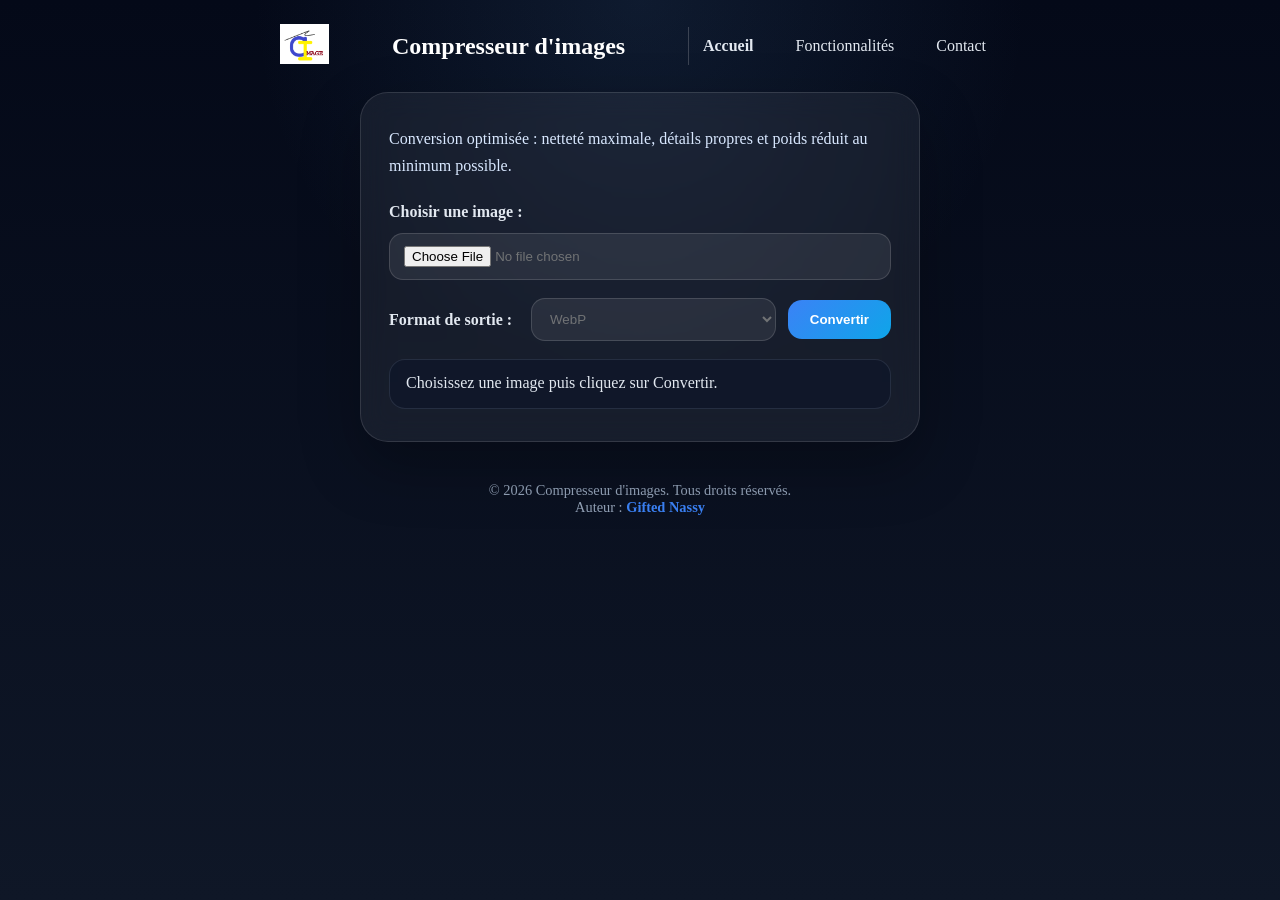
<file: index.html>
<!DOCTYPE html>
<html lang="fr">
<head>
    <meta name="google-site-verification" content="CJo0V6aPEqwOE3FvRVRm5YWR2tJHbsFE2-GlWCla7rk" />
    <meta charset="UTF-8">
    <meta name="viewport" content="width=device-width, initial-scale=1.0">
    <meta name="description" content="Compresseur d'images en ligne : convertissez vos images en WebP, AVIF, JPEG, PNG ou BMP avec une compression optimisée pour un poids inférieur à 10 Ko tout en préservant la qualité.">
    <meta name="keywords" content="compresseur d'images, conversion d'images, WebP, AVIF, JPEG, PNG, BMP, compression d'images en ligne, optimisation d'images, réduction de taille d'images">
    <meta name="author" content="Gifted Nassy">
    <meta property="og:title" content="Compresseur d'images en ligne - Convertisseur WebP, AVIF, JPEG, PNG, BMP">
    <meta property="og:description" content="Compresseur d'images en ligne : convertissez vos images en WebP, AVIF, JPEG, PNG ou BMP avec une compression optimisée pour un poids inférieur à 10 Ko tout en préservant la qualité.">
    <meta property="og:image" content="https://giftednassy-netizen.github.io/compresseur_images/assets/preview.png">
    <link rel="icon" type="image/png" href="images/icon_ci.png">
    <link rel="stylesheet" href="style.css">
    <title>Compresseur images</title>
</head>
<body>
    <header>
        <nav>
            <div class="logo">
                <!-- Logo -->
        <a href="#">
            <img src="images/icon_ci.png" alt="icon" height="40">
        </a>
            </div>
                <h1>Compresseur d'images</h1>
            <ul>
                <li><a href="#accueil" id="accueil">Accueil</a></li>
                <li><button type="button" id="functionalitiesLink">Fonctionnalités</button></li>
                <li><button type="button" id="contactLink">Contact</button></li>
            </ul>
        </nav>
    </header>
    <main>
        <p class="lead">Conversion optimisée : netteté maximale, détails propres et poids réduit au minimum possible.</p>

        <div class="controls">
            <label for="imageInput">Choisir une image :</label>
            <input type="file" id="imageInput" accept="image/*">
        </div>

        <div class="controls">
            <label for="formatSelect">Format de sortie :</label>
            <select id="formatSelect">
                <option value="image/webp">WebP</option>
                <option value="image/avif">AVIF</option>
                <option value="image/jpeg">JPEG</option>
                <option value="image/png">PNG</option>
                <option value="image/bmp">BMP</option>
            </select>
            <button id="convertButton">Convertir</button>
        </div>

        <p id="status">Choisissez une image puis cliquez sur Convertir.</p>

        <div id="progressContainer" class="progress-container" hidden>
            <div class="progress-bar">
                <div id="progressFill" class="progress-fill"></div>
            </div>
            <div class="progress-text">
                <span id="progressPercent">0%</span>
            </div>
        </div>

        <canvas id="canvas"></canvas>
    </main>

    <div id="functionalitiesModal" class="modal" hidden>
        <div class="modal-content">
            <div class="modal-header">
                <h2>Fonctionnalités</h2>
                <button class="modal-close" id="closeFunctionalitiesModal">&times;</button>
            </div>
            <div class="modal-body">
                <ul class="features-list">
                    <li>🚀 Compression ultra-rapide avec algorithme binaire optimisé</li>
                    <li>📊 Réduction de taille jusqu'à moins de 10 Ko</li>
                    <li>📸 Netteté maximale : rendu haute qualité</li>
                    <li>🙋 Support multi-formats : WebP, AVIF, JPEG, PNG, BMP</li>
                    <li>📄 Barre de progression en temps réel</li>
                    <li>🗣️ Optimisation automatique qualité vs résolution</li>
                    <li>💾 Téléchargement instant du fichier compresé</li>
                    <li>🔍 Pas d'envoi sur serveur : tout se passe dans votre navigateur</li>
                </ul>
            </div>
        </div>
    </div>

    <div id="contactModal" class="modal" hidden>
        <div class="modal-content">
            <div class="modal-header">
                <h2>Nous contacter</h2>
                <button class="modal-close" id="closeModal">&times;</button>
            </div>
            <div class="modal-body">
                <p>Vous pouvez me joindre via :</p>
                <div class="contact-item">
                    <span class="contact-label">📧 Email :</span>
                    <a href="mailto:giftednsg@gmail.com" class="contact-link">giftednsg@gmail.com</a>
                </div>
                <div class="contact-item">
                    <span class="contact-label">💬 WhatsApp :</span>
                    <a href="https://wa.me/243995658043" target="_blank" class="contact-link">+243 995 658 043</a>
                </div>
            </div>
        </div>
    </div>
    <footer>
        <p>&copy; 2026 Compresseur d'images. Tous droits réservés. <br />
            Auteur : <a href="https://giftednassy-netizen.github.io/portfolio/index.html" target="_blank">Gifted Nassy</a>
        </p>
    </footer>
    <script>
        const input = document.getElementById("imageInput");
        const formatSelect = document.getElementById("formatSelect");
        const convertButton = document.getElementById("convertButton");
        const status = document.getElementById("status");
        const progressContainer = document.getElementById("progressContainer");
        const progressFill = document.getElementById("progressFill");
        const progressPercent = document.getElementById("progressPercent");
        const canvas = document.getElementById("canvas");
        const ctx = canvas.getContext("2d");
        ctx.imageSmoothingEnabled = true;
        ctx.imageSmoothingQuality = "high";
        const MAX_BYTES = 10 * 1024;
        let currentImage = null;
        let currentFile = null;

        // Gestion de la modale Contact
        const contactLink = document.getElementById("contactLink");
        const contactModal = document.getElementById("contactModal");
        const closeModal = document.getElementById("closeModal");

        contactLink.addEventListener("click", (e) => {
            e.preventDefault();
            contactModal.removeAttribute("hidden");
        });

        closeModal.addEventListener("click", () => {
            contactModal.setAttribute("hidden", "");
        });

        contactModal.addEventListener("click", (e) => {
            if (e.target === contactModal) {
                contactModal.setAttribute("hidden", "");
            }
        });

        // Gestion de la modale Fonctionnalités
        const functionalitiesLink = document.getElementById("functionalitiesLink");
        const functionalitiesModal = document.getElementById("functionalitiesModal");
        const closeFunctionalitiesModal = document.getElementById("closeFunctionalitiesModal");

        functionalitiesLink.addEventListener("click", (e) => {
            e.preventDefault();
            functionalitiesModal.removeAttribute("hidden");
        });

        closeFunctionalitiesModal.addEventListener("click", () => {
            functionalitiesModal.setAttribute("hidden", "");
        });

        functionalitiesModal.addEventListener("click", (e) => {
            if (e.target === functionalitiesModal) {
                functionalitiesModal.setAttribute("hidden", "");
            }
        });

        document.addEventListener("keydown", (e) => {
            if (e.key === "Escape") {
                if (!contactModal.hasAttribute("hidden")) {
                    contactModal.setAttribute("hidden", "");
                }
                if (!functionalitiesModal.hasAttribute("hidden")) {
                    functionalitiesModal.setAttribute("hidden", "");
                }
            }
        });

        function formatBytes(bytes) {
            return `${(bytes / 1024).toFixed(2)} Ko`;
        }

        function showProgress(percent, text) {
            progressContainer.style.display = "block";
            progressFill.style.width = `${percent}%`;
            progressPercent.textContent = `${percent}%`;
            status.textContent = text;
        }

        function hideProgress() {
            progressContainer.style.display = "none";
            progressFill.style.width = "0%";
            progressPercent.textContent = "0%";
        }

        function getExtension(type) {
            if (type === "image/jpeg") return "jpg";
            if (type === "image/png") return "png";
            if (type === "image/webp") return "webp";
            if (type === "image/avif") return "avif";
            if (type === "image/bmp") return "bmp";
            return "img";
        }

        function createCanvas(width, height) {
            const offscreen = document.createElement("canvas");
            offscreen.width = width;
            offscreen.height = height;
            const offscreenCtx = offscreen.getContext("2d");
            offscreenCtx.imageSmoothingEnabled = true;
            offscreenCtx.imageSmoothingQuality = "high";
            return offscreen;
        }

        function drawHighQuality(canvas, image, width, height) {
            const ctx = canvas.getContext("2d");
            ctx.clearRect(0, 0, canvas.width, canvas.height);
            ctx.drawImage(image, 0, 0, width, height);
        }

        function toBlob(canvas, type, quality) {
            return new Promise((resolve) => {
                canvas.toBlob((blob) => resolve(blob), type, quality);
            });
        }

        async function findBestQuality(image, type, width, height, targetBytes) {
            const minQuality = 0.40;
            const maxQuality = 1.0;
            const maxIterations = 7;
            let best = null;
            let low = minQuality;
            let high = maxQuality;
            let lastBlob = null;

            for (let i = 0; i < maxIterations; i += 1) {
                const quality = parseFloat(((low + high) / 2).toFixed(3));
                const currentCanvas = createCanvas(width, height);
                drawHighQuality(currentCanvas, image, width, height);
                const blob = await toBlob(currentCanvas, type, quality);
                if (!blob) break;

                lastBlob = blob;
                const percent = Math.round(((i + 1) / maxIterations) * 45);
                showProgress(percent, `Recherche qualité ${Math.round(quality * 100)}%...`);

                if (blob.size <= targetBytes) {
                    best = { blob, quality };
                    low = Math.min(high, quality + 0.01);
                } else {
                    high = Math.max(minQuality, quality - 0.01);
                }

                if (high - low < 0.02) break;
            }

            return best || (lastBlob ? { blob: lastBlob, quality: minQuality } : null);
        }

        async function findBestScale(image, type, width, height, quality, targetBytes) {
            const minScale = 0.25;
            const maxIterations = 8;
            let low = minScale;
            let high = 1.0;
            let best = null;
            let lastBlob = null;

            for (let i = 0; i < maxIterations; i += 1) {
                const scale = parseFloat(((low + high) / 2).toFixed(3));
                const scaledWidth = Math.max(1, Math.round(width * scale));
                const scaledHeight = Math.max(1, Math.round(height * scale));
                const currentCanvas = createCanvas(scaledWidth, scaledHeight);
                drawHighQuality(currentCanvas, image, scaledWidth, scaledHeight);
                const blob = await toBlob(currentCanvas, type, quality);
                if (!blob) break;

                lastBlob = blob;
                const percent = 50 + Math.round(((i + 1) / maxIterations) * 45);
                showProgress(Math.min(percent, 99), `Recherche résolution ${scaledWidth}x${scaledHeight}...`);

                if (blob.size <= targetBytes) {
                    best = { blob, width: scaledWidth, height: scaledHeight };
                    low = Math.min(high, scale + 0.01);
                } else {
                    high = Math.max(minScale, scale - 0.01);
                }

                if (high - low < 0.02) break;
            }

            return best || (lastBlob ? { blob: lastBlob, width: Math.round(width * low), height: Math.round(height * low) } : null);
        }

        async function compressCanvas(image, type) {
            const canUseQuality = ["image/webp", "image/avif", "image/jpeg"].includes(type);
            const width = canvas.width;
            const height = canvas.height;
            let result = null;

            if (canUseQuality) {
                const qualityResult = await findBestQuality(image, type, width, height, MAX_BYTES);
                if (qualityResult && qualityResult.blob && qualityResult.blob.size <= MAX_BYTES) {
                    showProgress(100, `Compression réussie : ${formatBytes(qualityResult.blob.size)}.`);
                    return { ...qualityResult, width, height };
                }

                const quality = qualityResult ? qualityResult.quality : 0.40;
                result = await findBestScale(image, type, width, height, quality, MAX_BYTES);
            } else {
                result = await findBestScale(image, type, width, height, undefined, MAX_BYTES);
            }

            if (result && result.blob && result.blob.size <= MAX_BYTES) {
                showProgress(100, `Compression optimisée : ${formatBytes(result.blob.size)}.`);
            } else if (result && result.blob) {
                showProgress(100, `Taille minimale atteinte : ${formatBytes(result.blob.size)}.`);
            }

            return result;
        }

        input.addEventListener("change", async (event) => {
            const file = event.target.files[0];
            if (!file) {
                status.textContent = "Aucun fichier sélectionné.";
                return;
            }

            status.textContent = "Image chargée, choisissez un format puis cliquez sur Convertir.";
            currentFile = file;
            const imageUrl = URL.createObjectURL(file);
            const img = new Image();
            img.src = imageUrl;
            img.onload = () => {
                currentImage = img;
                canvas.width = img.width;
                canvas.height = img.height;
                ctx.drawImage(img, 0, 0);
                URL.revokeObjectURL(imageUrl);
            };
            img.onerror = () => {
                URL.revokeObjectURL(imageUrl);
                status.textContent = "Erreur : impossible de charger l'image.";
                currentImage = null;
                currentFile = null;
            };
        });

        convertButton.addEventListener("click", async () => {
            if (!currentImage || !currentFile) {
                status.textContent = "Veuillez sélectionner d'abord une image.";
                return;
            }

            const selectedType = formatSelect.value;
            const extension = getExtension(selectedType);
            status.textContent = "Conversion en cours...";
            showProgress(0, "Démarrage de la conversion...");

            const result = await compressCanvas(currentImage, selectedType);
            if (!result || !result.blob) {
                status.textContent = "Erreur : impossible de convertir l'image.";
                hideProgress();
                return;
            }

            const finalSize = formatBytes(result.blob.size);
            const fileName = currentFile.name.replace(/\.[^.]+$/, "") + `-converti.${extension}`;
            const link = document.createElement("a");
            link.href = URL.createObjectURL(result.blob);
            link.download = fileName;
            link.click();

            if (result.blob.size <= MAX_BYTES) {
                showProgress(100, `Conversion réussie : ${finalSize} (${extension.toUpperCase()})`);
            } else {
                showProgress(100, `Conversion terminée : ${finalSize}. Impossible d'atteindre 10 Ko sans réduire davantage la résolution ou la qualité.`);
            }
        });
    </script>
</body>
</html>
</file>
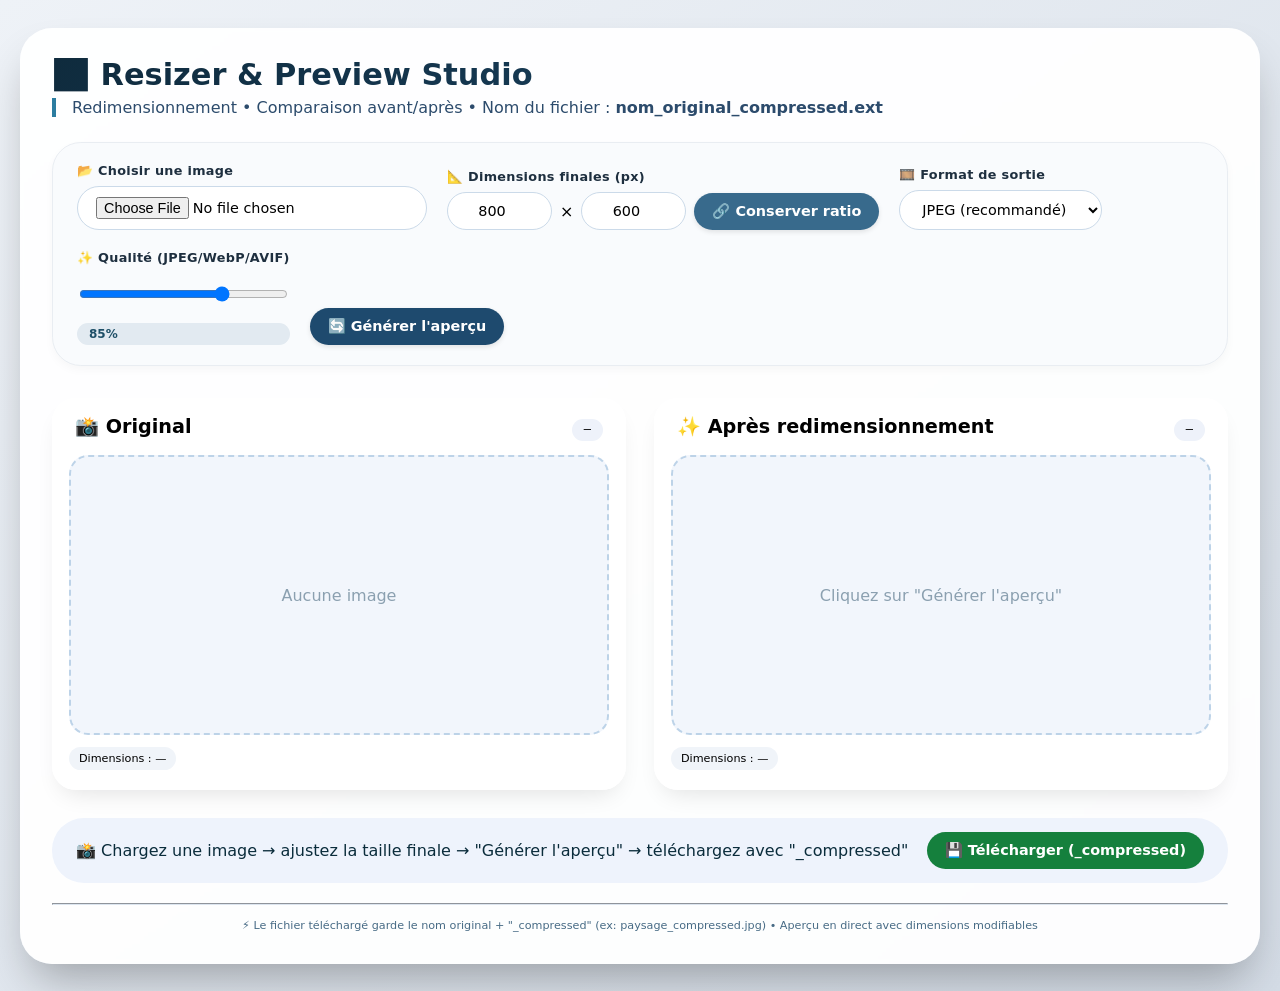
<file: final.html>
<!DOCTYPE html>
<html lang="en">

<head>
    <meta charset="UTF-8">
    <meta name="viewport" content="width=device-width, initial-scale=1.0, user-scalable=yes">
    <title>Image Resizer & Preview | Before/After + "_compressed" naming</title>
    <style>
        * {
            box-sizing: border-box;
        }

        body {
            font-family: system-ui, 'Segoe UI', 'Helvetica Neue', sans-serif;
            background: linear-gradient(145deg, #eef2f7 0%, #d4dce6 100%);
            margin: 0;
            min-height: 100vh;
            padding: 28px 20px;
            display: flex;
            justify-content: center;
            align-items: center;
        }

        .container {
            max-width: 1400px;
            width: 100%;
            background: rgba(255, 255, 255, 0.94);
            backdrop-filter: blur(2px);
            border-radius: 2rem;
            box-shadow: 0 25px 45px -12px rgba(0, 0, 0, 0.3);
            padding: 1.8rem 2rem 2rem;
            transition: all 0.2s;
        }

        h1 {
            font-size: 1.9rem;
            font-weight: 800;
            background: linear-gradient(135deg, #0f2b3d, #1e4a6e);
            background-clip: text;
            -webkit-background-clip: text;
            color: transparent;
            margin: 0 0 0.3rem 0;
        }

        .subtitle {
            color: #2c4b6c;
            border-left: 4px solid #2c7da0;
            padding-left: 16px;
            margin: 0 0 1.6rem 0;
            font-weight: 500;
        }

        /* controls panel */
        .toolbar {
            display: flex;
            flex-wrap: wrap;
            gap: 20px;
            align-items: flex-end;
            background: #f9fbfd;
            padding: 20px 24px;
            border-radius: 1.8rem;
            margin-bottom: 32px;
            box-shadow: 0 4px 10px rgba(0, 0, 0, 0.03);
            border: 1px solid #e9edf2;
        }

        .ctrl-group {
            display: flex;
            flex-direction: column;
            gap: 8px;
            min-width: 150px;
        }

        .ctrl-group label {
            font-weight: 700;
            font-size: 0.8rem;
            color: #1e2f3f;
            letter-spacing: 0.3px;
        }

        input,
        select,
        button {
            background: white;
            border: 1px solid #cbdae9;
            border-radius: 60px;
            padding: 10px 18px;
            font-size: 0.9rem;
            font-family: inherit;
            transition: 0.2s;
        }

        input:focus,
        select:focus {
            outline: none;
            border-color: #2c7da0;
            box-shadow: 0 0 0 3px rgba(44, 125, 160, 0.2);
        }

        button {
            background: #1e4a6e;
            color: white;
            font-weight: 600;
            border: none;
            cursor: pointer;
            box-shadow: 0 2px 5px rgba(0, 0, 0, 0.1);
        }

        button:hover {
            background: #0f3550;
            transform: scale(0.97);
        }

        .size-row {
            display: flex;
            gap: 8px;
            align-items: center;
            flex-wrap: wrap;
        }

        .size-row input {
            width: 105px;
            text-align: center;
        }

        .badge {
            background: #e2eaf1;
            border-radius: 40px;
            padding: 4px 12px;
            font-size: 0.75rem;
            font-weight: 600;
            color: #1f5068;
        }

        /* side by side preview */
        .preview-duo {
            display: flex;
            flex-wrap: wrap;
            gap: 28px;
            justify-content: center;
            margin: 20px 0 28px;
        }

        .preview-card {
            flex: 1;
            min-width: 260px;
            background: #ffffffdd;
            backdrop-filter: blur(2px);
            border-radius: 1.5rem;
            padding: 1rem 1rem 1.2rem;
            box-shadow: 0 12px 24px -10px rgba(0, 0, 0, 0.12);
            border: 1px solid rgba(255, 255, 255, 0.7);
        }

        .preview-header {
            display: flex;
            justify-content: space-between;
            align-items: baseline;
            flex-wrap: wrap;
            margin-bottom: 14px;
            padding: 0 6px;
        }

        .preview-header h3 {
            margin: 0;
            font-size: 1.2rem;
            font-weight: 700;
        }

        .file-size-badge {
            font-size: 0.75rem;
            background: #eef2fa;
            padding: 4px 12px;
            border-radius: 30px;
            font-family: monospace;
            font-weight: 500;
        }

        .image-preview-box {
            background: #f2f6fc;
            border-radius: 1.2rem;
            display: flex;
            justify-content: center;
            align-items: center;
            min-height: 280px;
            overflow: hidden;
            border: 2px dashed #bdd3e8;
        }

        .image-preview-box img {
            max-width: 100%;
            max-height: 380px;
            object-fit: contain;
            display: block;
            border-radius: 14px;
        }

        .dim-meta {
            margin-top: 12px;
            text-align: center;
            font-size: 0.7rem;
            font-weight: 500;
            background: #f0f4f9;
            padding: 5px 10px;
            border-radius: 28px;
            display: inline-block;
            width: auto;
        }

        .action-footer {
            background: #eef3fc;
            border-radius: 2rem;
            padding: 14px 24px;
            margin-top: 18px;
            display: flex;
            justify-content: space-between;
            align-items: center;
            flex-wrap: wrap;
            gap: 12px;
        }

        #statusMessage {
            font-weight: 500;
            color: #0a2c3b;
        }

        .download-btn {
            background: #15803d;
            box-shadow: none;
            font-weight: 700;
        }

        .download-btn:hover {
            background: #0f5e2e;
        }

        hr {
            margin: 20px 0 0;
            border-color: #dce5ef;
        }

        @media (max-width: 760px) {
            .container {
                padding: 1.2rem;
            }

            .toolbar {
                flex-direction: column;
                align-items: stretch;
            }
        }
    </style>
</head>

<body>
    <div class="container">
        <h1>🖼️ Resizer & Preview Studio</h1>
        <div class="subtitle">Redimensionnement • Comparaison avant/après • Nom du fichier :
            <strong>nom_original_compressed.ext</strong></div>

        <!-- controls -->
        <div class="toolbar">
            <div class="ctrl-group">
                <label>📂 Choisir une image</label>
                <input type="file" id="imageUpload" accept="image/jpeg,image/png,image/webp,image/bmp,image/avif">
            </div>

            <div class="ctrl-group">
                <label>📐 Dimensions finales (px)</label>
                <div class="size-row">
                    <input type="number" id="finalWidth" placeholder="Largeur" value="800" step="1" min="20">
                    <span>×</span>
                    <input type="number" id="finalHeight" placeholder="Hauteur" value="600" step="1" min="20">
                    <button type="button" id="toggleRatioBtn" style="background:#386a8c;">🔗 Conserver ratio</button>
                </div>
            </div>

            <div class="ctrl-group">
                <label>🎞️ Format de sortie</label>
                <select id="outputType">
                    <option value="image/jpeg">JPEG (recommandé)</option>
                    <option value="image/png">PNG</option>
                    <option value="image/webp">WebP</option>
                    <option value="image/avif">AVIF</option>
                </select>
            </div>

            <div class="ctrl-group">
                <label>✨ Qualité (JPEG/WebP/AVIF)</label>
                <input type="range" id="qualityControl" min="0.4" max="1.0" step="0.01" value="0.85">
                <span id="qualityPercent" class="badge">85%</span>
            </div>
            <button id="refreshPreviewBtn">🔄 Générer l'aperçu</button>
        </div>

        <!-- BEFORE / AFTER preview side by side -->
        <div class="preview-duo">
            <!-- Original -->
            <div class="preview-card">
                <div class="preview-header">
                    <h3>📸 Original</h3>
                    <span class="file-size-badge" id="originalFileSize">—</span>
                </div>
                <div class="image-preview-box" id="originalPreviewZone">
                    <div style="color:#8ba0b0; padding: 2rem;">Aucune image</div>
                </div>
                <div class="dim-meta" id="originalDimensions">Dimensions : —</div>
            </div>

            <!-- After (compressed/resized) -->
            <div class="preview-card">
                <div class="preview-header">
                    <h3>✨ Après redimensionnement</h3>
                    <span class="file-size-badge" id="resizedFileSize">—</span>
                </div>
                <div class="image-preview-box" id="resizedPreviewZone">
                    <div style="color:#8ba0b0; padding: 2rem;">Cliquez sur "Générer l'aperçu"</div>
                </div>
                <div class="dim-meta" id="resizedDimensions">Dimensions : —</div>
            </div>
        </div>

        <div class="action-footer">
            <div id="statusMessage">✅ Prêt. Chargez une image, ajustez la taille, puis générez l'aperçu.</div>
            <button id="downloadResizedBtn" class="download-btn" disabled>💾 Télécharger (_compressed)</button>
        </div>
        <hr />
        <div style="font-size: 0.7rem; text-align: center; margin-top: 14px; color: #476b85;">
            ⚡ Le fichier téléchargé garde le nom original + "_compressed" (ex: paysage_compressed.jpg) • Aperçu en
            direct avec dimensions modifiables
        </div>
    </div>

    <script>
        // DOM elements
        const uploadInput = document.getElementById('imageUpload');
        const widthInput = document.getElementById('finalWidth');
        const heightInput = document.getElementById('finalHeight');
        const toggleRatioBtn = document.getElementById('toggleRatioBtn');
        const formatSelect = document.getElementById('outputType');
        const qualitySlider = document.getElementById('qualityControl');
        const qualitySpan = document.getElementById('qualityPercent');
        const refreshBtn = document.getElementById('refreshPreviewBtn');
        const downloadBtn = document.getElementById('downloadResizedBtn');
        const statusDiv = document.getElementById('statusMessage');

        // preview containers & infos
        const originalPreviewZone = document.getElementById('originalPreviewZone');
        const resizedPreviewZone = document.getElementById('resizedPreviewZone');
        const originalFileSizeSpan = document.getElementById('originalFileSize');
        const resizedFileSizeSpan = document.getElementById('resizedFileSize');
        const originalDimensionsSpan = document.getElementById('originalDimensions');
        const resizedDimensionsSpan = document.getElementById('resizedDimensions');

        // state
        let originalImageFile = null;          // raw uploaded file
        let originalImgElement = null;          // HTMLImageElement (original)
        let originalBlobURL = null;
        let originalWidth = 0, originalHeight = 0;
        let currentResizedBlob = null;          // latest generated blob
        let currentResizedObjectUrl = null;     // for preview cleanup
        let keepAspectRatio = true;              // default locked ratio

        // original filename (without extension)
        let originalBaseName = "";
        let originalExtension = "jpg";

        // helper: format bytes
        function formatBytes(bytes) {
            if (bytes === 0) return '0 B';
            const k = 1024;
            const sizes = ['B', 'KB', 'MB'];
            const i = Math.floor(Math.log(bytes) / Math.log(k));
            return parseFloat((bytes / Math.pow(k, i)).toFixed(1)) + ' ' + sizes[i];
        }

        // extract base name and extension from file
        function parseOriginalFileName(file) {
            if (!file) return { base: "image", ext: "jpg" };
            const fullName = file.name;
            const lastDot = fullName.lastIndexOf('.');
            if (lastDot === -1) return { base: fullName, ext: "" };
            const base = fullName.substring(0, lastDot);
            const ext = fullName.substring(lastDot + 1).toLowerCase();
            return { base, ext };
        }

        // update original preview area and dimensions + file size
        function updateOriginalPreviewUI() {
            if (originalImgElement && originalImgElement.complete && originalImgElement.naturalWidth > 0) {
                originalPreviewZone.innerHTML = '';
                const imgClone = document.createElement('img');
                imgClone.src = originalImgElement.src;
                imgClone.style.maxWidth = '100%';
                imgClone.style.maxHeight = '380px';
                imgClone.style.borderRadius = '14px';
                originalPreviewZone.appendChild(imgClone);
                originalDimensionsSpan.innerText = `Dimensions : ${originalImgElement.naturalWidth} × ${originalImgElement.naturalHeight}`;
                if (originalImageFile) {
                    originalFileSizeSpan.innerText = formatBytes(originalImageFile.size);
                } else {
                    originalFileSizeSpan.innerText = '—';
                }
            } else {
                originalPreviewZone.innerHTML = '<div style="color:#8ba0b0; padding: 2rem;">Aucune image valide</div>';
                originalDimensionsSpan.innerText = 'Dimensions : —';
                originalFileSizeSpan.innerText = '—';
            }
        }

        // generate resized image from current settings (dimensions, format, quality)
        async function generateResizedBlob() {
            if (!originalImgElement || !originalImgElement.complete || originalImgElement.naturalWidth === 0) {
                statusDiv.innerText = '❌ Image originale manquante. Veuillez en charger une.';
                return null;
            }

            let targetW = parseInt(widthInput.value, 10);
            let targetH = parseInt(heightInput.value, 10);
            if (isNaN(targetW) || targetW < 4) targetW = 100;
            if (isNaN(targetH) || targetH < 4) targetH = 100;

            // handle aspect ratio lock
            if (keepAspectRatio && originalImgElement.naturalWidth && originalImgElement.naturalHeight) {
                const ratio = originalImgElement.naturalWidth / originalImgElement.naturalHeight;
                targetH = Math.round(targetW / ratio);
                heightInput.value = targetH;
            }

            targetW = Math.max(4, targetW);
            targetH = Math.max(4, targetH);

            // create canvas and draw high quality resized image
            const canvas = document.createElement('canvas');
            canvas.width = targetW;
            canvas.height = targetH;
            const ctx = canvas.getContext('2d');
            ctx.imageSmoothingEnabled = true;
            ctx.imageSmoothingQuality = 'high';
            ctx.drawImage(originalImgElement, 0, 0, targetW, targetH);

            const mimeType = formatSelect.value;
            let qualityVal = parseFloat(qualitySlider.value);
            if (isNaN(qualityVal)) qualityVal = 0.85;
            qualityVal = Math.min(1.0, Math.max(0.1, qualityVal));

            // for PNG quality param is ignored (but fine)
            const useQuality = (mimeType === 'image/png') ? undefined : qualityVal;

            return new Promise((resolve) => {
                canvas.toBlob((blob) => {
                    if (!blob) {
                        resolve(null);
                        return;
                    }
                    resolve({ blob, width: targetW, height: targetH });
                }, mimeType, useQuality);
            });
        }

        // refresh the AFTER preview and store blob for download
        async function refreshAfterPreview() {
            if (!originalImgElement || !originalImgElement.complete) {
                statusDiv.innerText = '⚠️ Chargez d\'abord une image.';
                return false;
            }

            statusDiv.innerText = '⏳ Redimensionnement et compression en cours...';
            const result = await generateResizedBlob();
            if (!result || !result.blob) {
                statusDiv.innerText = '❌ Erreur lors du redimensionnement. Essayez d\'autres dimensions.';
                downloadBtn.disabled = true;
                return false;
            }

            // cleanup previous object URL
            if (currentResizedObjectUrl) {
                URL.revokeObjectURL(currentResizedObjectUrl);
                currentResizedObjectUrl = null;
            }

            currentResizedBlob = result.blob;
            const previewUrl = URL.createObjectURL(result.blob);
            currentResizedObjectUrl = previewUrl;

            // display resized preview
            const resizedImg = new Image();
            resizedImg.onload = () => {
                resizedPreviewZone.innerHTML = '';
                const displayImg = document.createElement('img');
                displayImg.src = previewUrl;
                displayImg.style.maxWidth = '100%';
                displayImg.style.maxHeight = '380px';
                displayImg.style.borderRadius = '14px';
                resizedPreviewZone.appendChild(displayImg);
                resizedFileSizeSpan.innerText = formatBytes(result.blob.size);
                resizedDimensionsSpan.innerText = `Dimensions : ${result.width} × ${result.height}`;
                statusDiv.innerText = `✅ Aperçu mis à jour — Taille finale : ${formatBytes(result.blob.size)} (${result.width}×${result.height})`;
                downloadBtn.disabled = false;
            };
            resizedImg.onerror = () => {
                resizedPreviewZone.innerHTML = '<div style="color:#8ba0b0; padding: 2rem;">Erreur affichage aperçu</div>';
                statusDiv.innerText = '⚠️ Aperçu indisponible mais vous pouvez télécharger.';
                downloadBtn.disabled = false;
            };
            resizedImg.src = previewUrl;
            return true;
        }

        // load new image from file, reset states and update both sides
        function loadImage(file) {
            if (!file || !file.type.startsWith('image/')) {
                statusDiv.innerText = '❌ Fichier non valide (image requise).';
                return;
            }

            if (originalBlobURL) {
                URL.revokeObjectURL(originalBlobURL);
                originalBlobURL = null;
            }

            const url = URL.createObjectURL(file);
            originalBlobURL = url;
            const img = new Image();
            img.onload = () => {
                originalImgElement = img;
                originalImageFile = file;
                originalWidth = img.naturalWidth;
                originalHeight = img.naturalHeight;

                // extract original name info
                const nameInfo = parseOriginalFileName(file);
                originalBaseName = nameInfo.base;
                originalExtension = nameInfo.ext || (file.type === 'image/jpeg' ? 'jpg' : 'png');

                // set initial target dimensions respecting ratio lock (max recommended width 800)
                if (keepAspectRatio) {
                    let suggestedWidth = Math.min(originalWidth, 800);
                    let suggestedHeight = Math.round(suggestedWidth / (originalWidth / originalHeight));
                    widthInput.value = suggestedWidth;
                    heightInput.value = suggestedHeight;
                } else {
                    widthInput.value = Math.min(originalWidth, 800);
                    heightInput.value = Math.min(originalHeight, 600);
                }

                updateOriginalPreviewUI();
                // auto-generate first preview
                refreshAfterPreview().catch(e => {
                    statusDiv.innerText = 'Erreur preview: ' + e.message;
                });
            };
            img.onerror = () => {
                statusDiv.innerText = '❌ Impossible de décoder l\'image.';
                originalImgElement = null;
                originalImageFile = null;
                updateOriginalPreviewUI();
                resizedPreviewZone.innerHTML = '<div style="color:#8ba0b0; padding: 2rem;">Redimensionnement impossible</div>';
                downloadBtn.disabled = true;
            };
            img.src = url;
        }

        // handle file upload
        uploadInput.addEventListener('change', (e) => {
            const file = e.target.files[0];
            if (file) {
                loadImage(file);
            } else {
                originalImgElement = null;
                originalImageFile = null;
                updateOriginalPreviewUI();
                resizedPreviewZone.innerHTML = '<div style="color:#8ba0b0; padding: 2rem;">Aucune image sélectionnée</div>';
                downloadBtn.disabled = true;
                statusDiv.innerText = '📁 Choisissez une image pour commencer.';
            }
        });

        // quality slider display & live update can be triggered by refresh button
        qualitySlider.addEventListener('input', (e) => {
            const val = Math.round(parseFloat(e.target.value) * 100);
            qualitySpan.innerText = `${val}%`;
            if (originalImgElement) {
                // optional: auto refresh when slider changes? we do it via refresh button, but we can call if desired
                // but better UX: user clicks generate to avoid lag, but I'll let refresh button do it. 
            }
        });

        // manual refresh button
        refreshBtn.addEventListener('click', () => {
            if (!originalImgElement) {
                statusDiv.innerText = 'Veuillez d\'abord charger une image.';
                return;
            }
            // apply dimension ratio check before refresh
            if (keepAspectRatio && originalImgElement.naturalWidth) {
                const currentW = parseInt(widthInput.value, 10);
                if (!isNaN(currentW) && currentW > 0) {
                    const ratio = originalImgElement.naturalWidth / originalImgElement.naturalHeight;
                    const newH = Math.round(currentW / ratio);
                    heightInput.value = newH;
                }
            }
            refreshAfterPreview();
        });

        // Toggle aspect ratio lock
        toggleRatioBtn.addEventListener('click', () => {
            keepAspectRatio = !keepAspectRatio;
            toggleRatioBtn.innerText = keepAspectRatio ? '🔗 Conserver ratio' : '🔓 Ratio libre';
            toggleRatioBtn.style.background = keepAspectRatio ? '#386a8c' : '#8faaaf';
            if (keepAspectRatio && originalImgElement && originalImgElement.naturalWidth) {
                const currentWidth = parseInt(widthInput.value, 10);
                if (!isNaN(currentWidth) && currentWidth > 0) {
                    const ratio = originalImgElement.naturalWidth / originalImgElement.naturalHeight;
                    const correctHeight = Math.round(currentWidth / ratio);
                    heightInput.value = correctHeight;
                    refreshAfterPreview();  // update preview after ratio adjustment
                } else {
                    refreshAfterPreview();
                }
            } else if (!keepAspectRatio && originalImgElement) {
                refreshAfterPreview();
            }
        });

        // sync dimensions when width changes manually and ratio locked
        widthInput.addEventListener('input', () => {
            if (keepAspectRatio && originalImgElement && originalImgElement.naturalWidth) {
                const newWidth = parseInt(widthInput.value, 10);
                if (!isNaN(newWidth) && newWidth > 0) {
                    const ratio = originalImgElement.naturalWidth / originalImgElement.naturalHeight;
                    const newHeight = Math.round(newWidth / ratio);
                    heightInput.value = newHeight;
                }
            }
            // we do NOT auto refresh on each keystroke for performance; user clicks "Générer l'aperçu"
        });

        heightInput.addEventListener('input', () => {
            if (keepAspectRatio && originalImgElement && originalImgElement.naturalWidth) {
                const newHeight = parseInt(heightInput.value, 10);
                if (!isNaN(newHeight) && newHeight > 0) {
                    const ratio = originalImgElement.naturalWidth / originalImgElement.naturalHeight;
                    const newWidth = Math.round(newHeight * ratio);
                    widthInput.value = newWidth;
                }
            }
        });

        // DOWNLOAD with name: originalname_compressed.extension
        downloadBtn.addEventListener('click', () => {
            if (!currentResizedBlob) {
                statusDiv.innerText = 'Aucune image redimensionnée disponible. Générez un aperçu d\'abord.';
                return;
            }

            // determine final extension from chosen format
            let chosenFormat = formatSelect.value;
            let finalExt = 'jpg';
            if (chosenFormat === 'image/png') finalExt = 'png';
            else if (chosenFormat === 'image/webp') finalExt = 'webp';
            else if (chosenFormat === 'image/avif') finalExt = 'avif';
            else finalExt = 'jpg';

            // build filename: originalBaseName + "_compressed." + extension
            let baseForFile = originalBaseName && originalBaseName.length > 0 ? originalBaseName : "image";
            // remove any problematic characters but keep basic
            baseForFile = baseForFile.replace(/[\\/:*?"<>|]/g, '');
            const finalFileName = `${baseForFile}_compressed.${finalExt}`;

            const link = document.createElement('a');
            const url = URL.createObjectURL(currentResizedBlob);
            link.href = url;
            link.download = finalFileName;
            document.body.appendChild(link);
            link.click();
            document.body.removeChild(link);
            URL.revokeObjectURL(url);

            statusDiv.innerText = `✅ Téléchargé : ${finalFileName} (${formatBytes(currentResizedBlob.size)})`;
        });

        // initial ratio button style & tooltips
        toggleRatioBtn.style.background = '#386a8c';
        qualitySpan.innerText = '85%';
        statusDiv.innerText = '📸 Chargez une image → ajustez la taille finale → "Générer l\'aperçu" → téléchargez avec "_compressed"';
    </script>
</body>

</html>
</file>
<file: style.css>
* {
    margin: 0;
    padding: 0;
    box-sizing: border-box;
}


html,
body {
    min-width: 370px;
}

body {
    min-height: 100vh;
    align-items: center;
    justify-content: flex-start;
    padding: 24px;
    margin-left: 20%;
    margin-right: 20%;
    background: radial-gradient(circle at top, rgba(70, 119, 168, 0.16), transparent 35%),
                linear-gradient(180deg, #040918 0%, #0f1727 100%); /* Couche de fond sombre avec un dégradé radial pour ajouter de la profondeur */
}

main {
    width: min(100%, 560px);
    min-width: 370px;
    background: rgba(255, 255, 255, 0.06);
    border: 1px solid rgba(255, 255, 255, 0.12);
    border-radius: 28px;
    padding: 32px 28px;
    box-shadow: 0 24px 60px rgba(0, 0, 0, 0.28);
    backdrop-filter: blur(14px);
    margin: 24px auto;
}

nav {
    display: flex; /* pour aligner les éléments du nav */
    align-items: center;
    justify-content: space-between;
    margin-bottom: 24px;
    color: rgb(255, 255, 255);
}

nav ul {
    display: flex;
    gap: 14px;
    align-items: center;
    padding: 0;
    margin: 0;
    list-style: none;
}

nav ul li a,
nav ul li button {
    color: #e2e8f0;
    text-decoration: none;
    font-weight: 600;
    background: transparent;
    border: none;
    border-radius: 14px;
    padding: 10px 14px;
    cursor: pointer;
    transition: background-color 0.2s ease, color 0.2s ease, transform 0.2s ease;
}

nav ul li button {
    font: inherit;
}

nav ul li a:hover,
nav ul li button:hover,
nav ul li a:focus,
nav ul li button:focus {
    color: #ffffff;
    background: rgba(96, 165, 250, 0.18);
}

nav ul li button:focus-visible,
nav ul li a:focus-visible {
    outline: 2px solid rgba(59, 130, 246, 0.7);
    outline-offset: 2px;
}

ul{
    border-left: 1px solid rgba(247, 238, 238, 0.2);
    padding: 2px;
}

nav ul li{
    list-style: none;
}

footer {
    text-align: center;
    padding: 16px 0;
    color: #94a3b8;
    font-size: 0.9rem;
}

footer a {
    color: #3b82f6;
    text-decoration: none;
    font-weight: 600;
    transition: color 0.2s ease;
}


nav a:hover {
    color: #3b82f6;
}

.lead {
    color: #d9e8ff;
    line-height: 1.7;
    margin-bottom: 24px;
    font-size: 1rem;
}

.controls {
    display: flex;
    flex-wrap: wrap;
    align-items: center;
    gap: 12px;
    margin-bottom: 18px;
}

.controls label {
    min-width: 130px;
    color: #e2e8f0;
    font-weight: 600;
}

#imageInput,
#formatSelect,
#convertButton {
    border-radius: 14px;
    border: 1px solid rgba(255, 255, 255, 0.14);
    background: rgba(255, 255, 255, 0.08);
    color: #717375;
}

#imageInput {
    flex: 1 1 100%;
    padding: 12px 14px;
    cursor: pointer;
}

#formatSelect {
    flex: 1 1 180px;
    padding: 12px 14px;
    min-width: 160px;
}

#convertButton {
    padding: 12px 22px;
    background: linear-gradient(135deg, #3b82f6, #0ea5e9);
    color: white;
    font-weight: 700;
    border: none;
    cursor: pointer;
    transition: transform 0.2s ease, box-shadow 0.2s ease;
}

#convertButton:hover {
    transform: translateY(-1px);
    box-shadow: 0 18px 30px rgba(14, 165, 233, 0.25);
}

#status {
    margin-top: 10px;
    padding: 14px 16px;
    border-radius: 16px;
    background: rgba(15, 23, 42, 0.75);
    border: 1px solid rgba(148, 163, 184, 0.16);
    color: #e2e8f0;
    min-height: 50px;
}

.progress-container {
    width: 100%;
    max-width: 420px;
    margin-top: 18px;
}

.progress-bar {
    width: 100%;
    height: 16px;
    border-radius: 12px;
    background: rgba(255, 255, 255, 0.12);
    overflow: hidden;
    border: 1px solid rgba(255, 255, 255, 0.14);
}

.progress-fill {
    width: 0%;
    height: 100%;
    background: linear-gradient(90deg, #22c55e, #0284c7);
    transition: width 0.25s ease;
}

.progress-text {
    margin-top: 10px;
    font-size: 0.95rem;
    color: #cbd5e1;
    text-align: right;
}

canvas {
    display: none;
}

.modal {
    position: fixed;
    top: 0;
    left: 0;
    width: 100%;
    height: 100%;
    background: rgba(0, 0, 0, 0.6);
    display: flex;
    align-items: center;
    justify-content: center;
    z-index: 1000;
    backdrop-filter: blur(4px);
}

.modal[hidden] {
    display: none;
}

.modal-content {
    background: linear-gradient(135deg, rgba(15, 23, 42, 0.95), rgba(30, 41, 59, 0.95));
    border: 1px solid rgba(255, 255, 255, 0.12);
    border-radius: 20px;
    box-shadow: 0 24px 60px rgba(0, 0, 0, 0.4);
    width: min(100%, 420px);
    max-height: 80vh;
    overflow-y: auto;
    animation: slideIn 0.3s ease;
}

@keyframes slideIn {
    from {
        opacity: 0;
        transform: translateY(-20px);
    }
    to {
        opacity: 1;
        transform: translateY(0);
    }
}

.modal-header {
    display: flex;
    justify-content: space-between;
    align-items: center;
    padding: 24px 28px;
    border-bottom: 1px solid rgba(255, 255, 255, 0.08);
}

.modal-header h2 {
    font-size: 1.4rem;
    color: #e2e8f0;
    margin: 0;
}

.modal-close {
    background: none;
    border: none;
    color: #94a3b8;
    font-size: 2rem;
    cursor: pointer;
    padding: 0;
    width: 36px;
    height: 36px;
    display: flex;
    align-items: center;
    justify-content: center;
    border-radius: 8px;
    transition: all 0.2s ease;
}

.modal-close:hover {
    background: rgba(255, 255, 255, 0.08);
    color: #f8fafc;
}

.modal-body {
    padding: 28px;
}

.modal-body > p {
    color: #cbd5e1;
    margin-bottom: 24px;
    font-size: 1rem;
}

.contact-item {
    display: flex;
    align-items: center;
    gap: 12px;
    padding: 16px;
    background: rgba(255, 255, 255, 0.06);
    border-radius: 12px;
    margin-bottom: 12px;
    border: 1px solid rgba(255, 255, 255, 0.08);
    transition: all 0.2s ease;
}

.contact-item:hover {
    background: rgba(59, 130, 246, 0.1);
    border-color: rgba(59, 130, 246, 0.3);
}

.contact-label {
    color: #94a3b8;
    font-weight: 600;
    min-width: 100px;
}

.contact-link {
    color: #3b82f6;
    text-decoration: none;
    font-weight: 600;
    word-break: break-all;
    transition: color 0.2s ease;
}

.contact-link:hover {
    color: #0ea5e9;
}

.features-list {
    list-style: none;
    padding: 0;
    margin: 0;
}

.features-list li {
    padding: 14px 16px;
    background: rgba(255, 255, 255, 0.06);
    border-radius: 12px;
    margin-bottom: 10px;
    border: 1px solid rgba(255, 255, 255, 0.08);
    color: #cbd5e1;
    line-height: 1.5;
    transition: all 0.2s ease;
}

.features-list li:hover {
    background: rgba(59, 130, 246, 0.1);
    border-color: rgba(59, 130, 246, 0.3);
    transform: translateX(4px);
}
@media (max-width:920px) {
    body {
        margin: 0;
    }
}


@media (max-width: 440px) {
    body {
        margin: 0;
    }
    .modal-content {
        margin: 0 16px;
    }

    .modal-header {
        flex-direction: column;
        gap: 12px;
        align-items: flex-start;
    }

    .modal-close {
        align-self: flex-end;
    }
}

@media (max-width: 640px) {
    body {
    margin: 0;
    }

    nav {
        flex-direction: column;
        align-items: flex-start;
        gap: 10px;
    }

    main {
        padding: 24px 20px;
    }

    .controls {
        gap: 10px;
    }

    #convertButton {
        width: 100%;
    }
}
</file>
